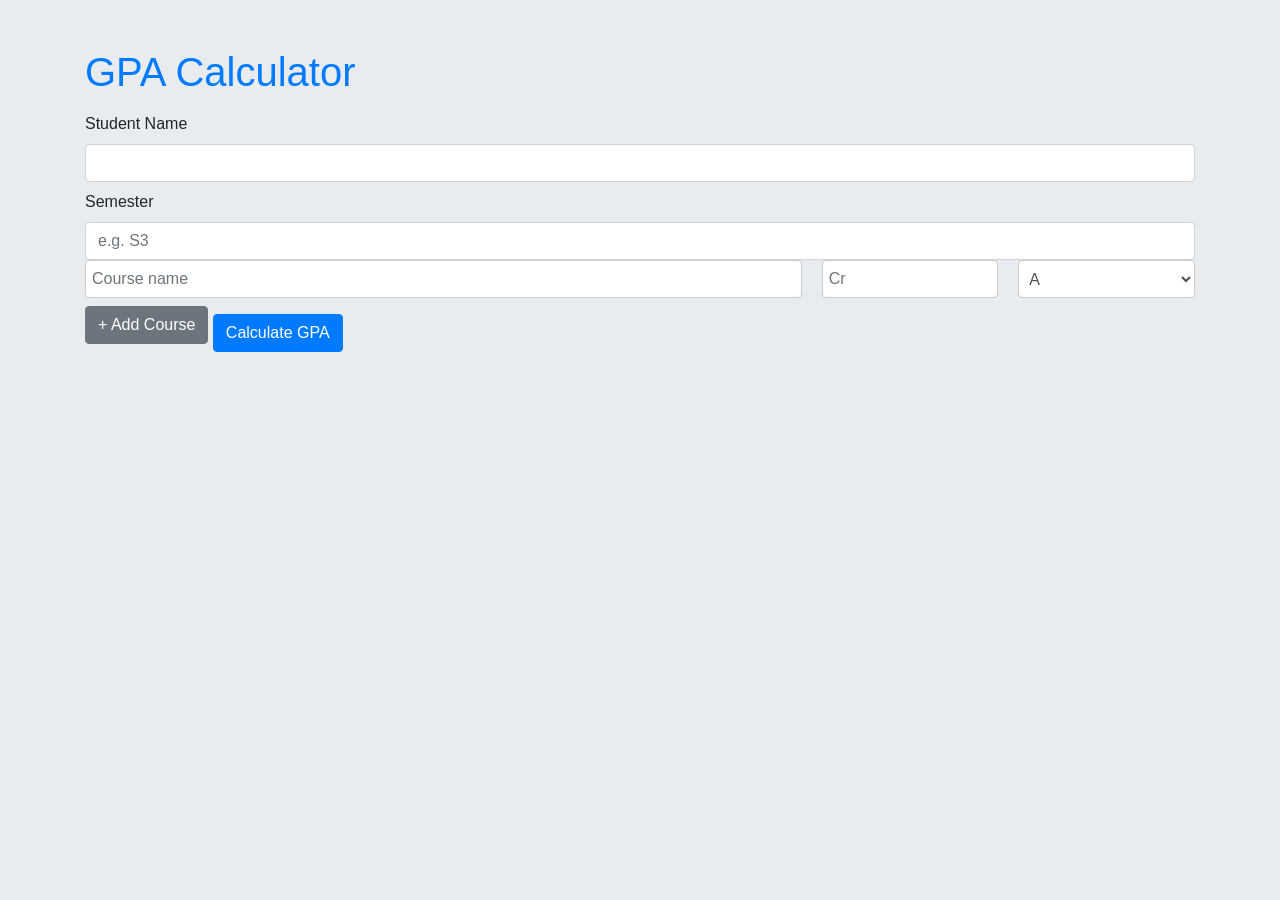
<file: index.html>
<!DOCTYPE html>
<html>

<head>
    <meta charset="UTF-8">
    <title>GPA Calculator with jQuery and Bootstrap</title>

    <link rel="stylesheet" href="https://stackpath.bootstrapcdn.com/bootstrap/4.5.2/css/bootstrap.min.css">
    <link rel="stylesheet" href="style.css">

    <!-- jQuery -->
    <script src="https://code.jquery.com/jquery-3.6.0.min.js"></script>
    <script src="https://stackpath.bootstrapcdn.com/bootstrap/4.5.2/js/bootstrap.min.js"></script>
    <script src="script.js" defer></script>

</head>

<body>
    <div class="container">
        <h1 class="mt-5">GPA Calculator</h1>
        <div id="result" class="mt-3"></div>

        <form id="gpaForm">
            <label>Student Name</label>
            <input type="text" name="student" class="form-control" required>

            <label class="mt-2">Semester</label>
            <input type="text" name="semester" class="form-control" placeholder="e.g. S3" required>
            <div id="courses">
                <div class="course-row form-row mb-2">

                    <div class="col">
                        <input type="text" name="course[]" class="form-control" placeholder="Course name" required>
                    </div>

                    <div class="col-2">
                        <input type="number" name="credits[]" class="form-control" placeholder="Cr" required>
                    </div>

                    <div class="col-2">
                        <select name="grade[]" class="form-control">
                            <option value="4.0">A</option>
                            <option value="3.0">B</option>
                            <option value="2.0">C</option>
                            <option value="1.0">D</option>
                            <option value="0.0">F</option>
                        </select>
                    </div>

                </div>
            </div>

            <button type="button" id="addCourse" class="btn btn-secondary mb-3">
                + Add Course
            </button>

            <button type="submit" class="btn btn-primary">
                Calculate GPA
            </button>

        </form>
    </div>
</body>

</html>
</file>
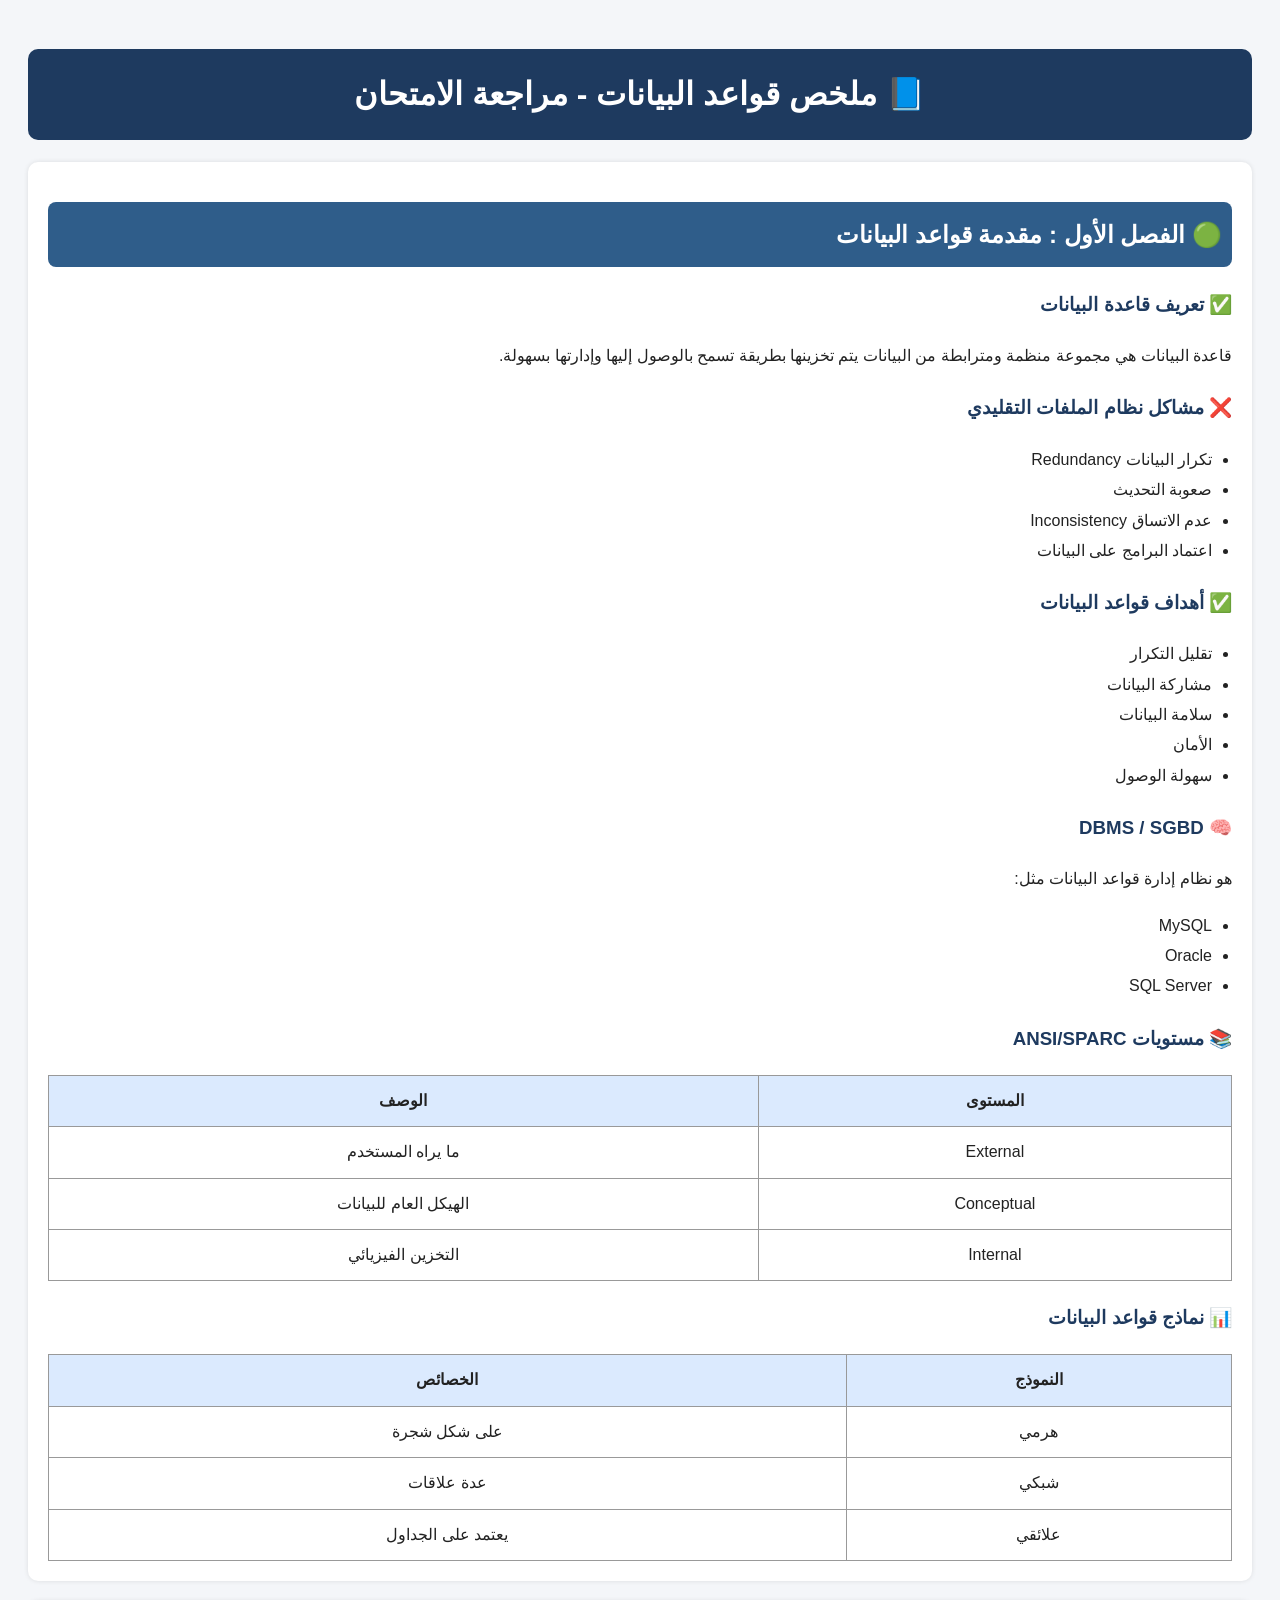
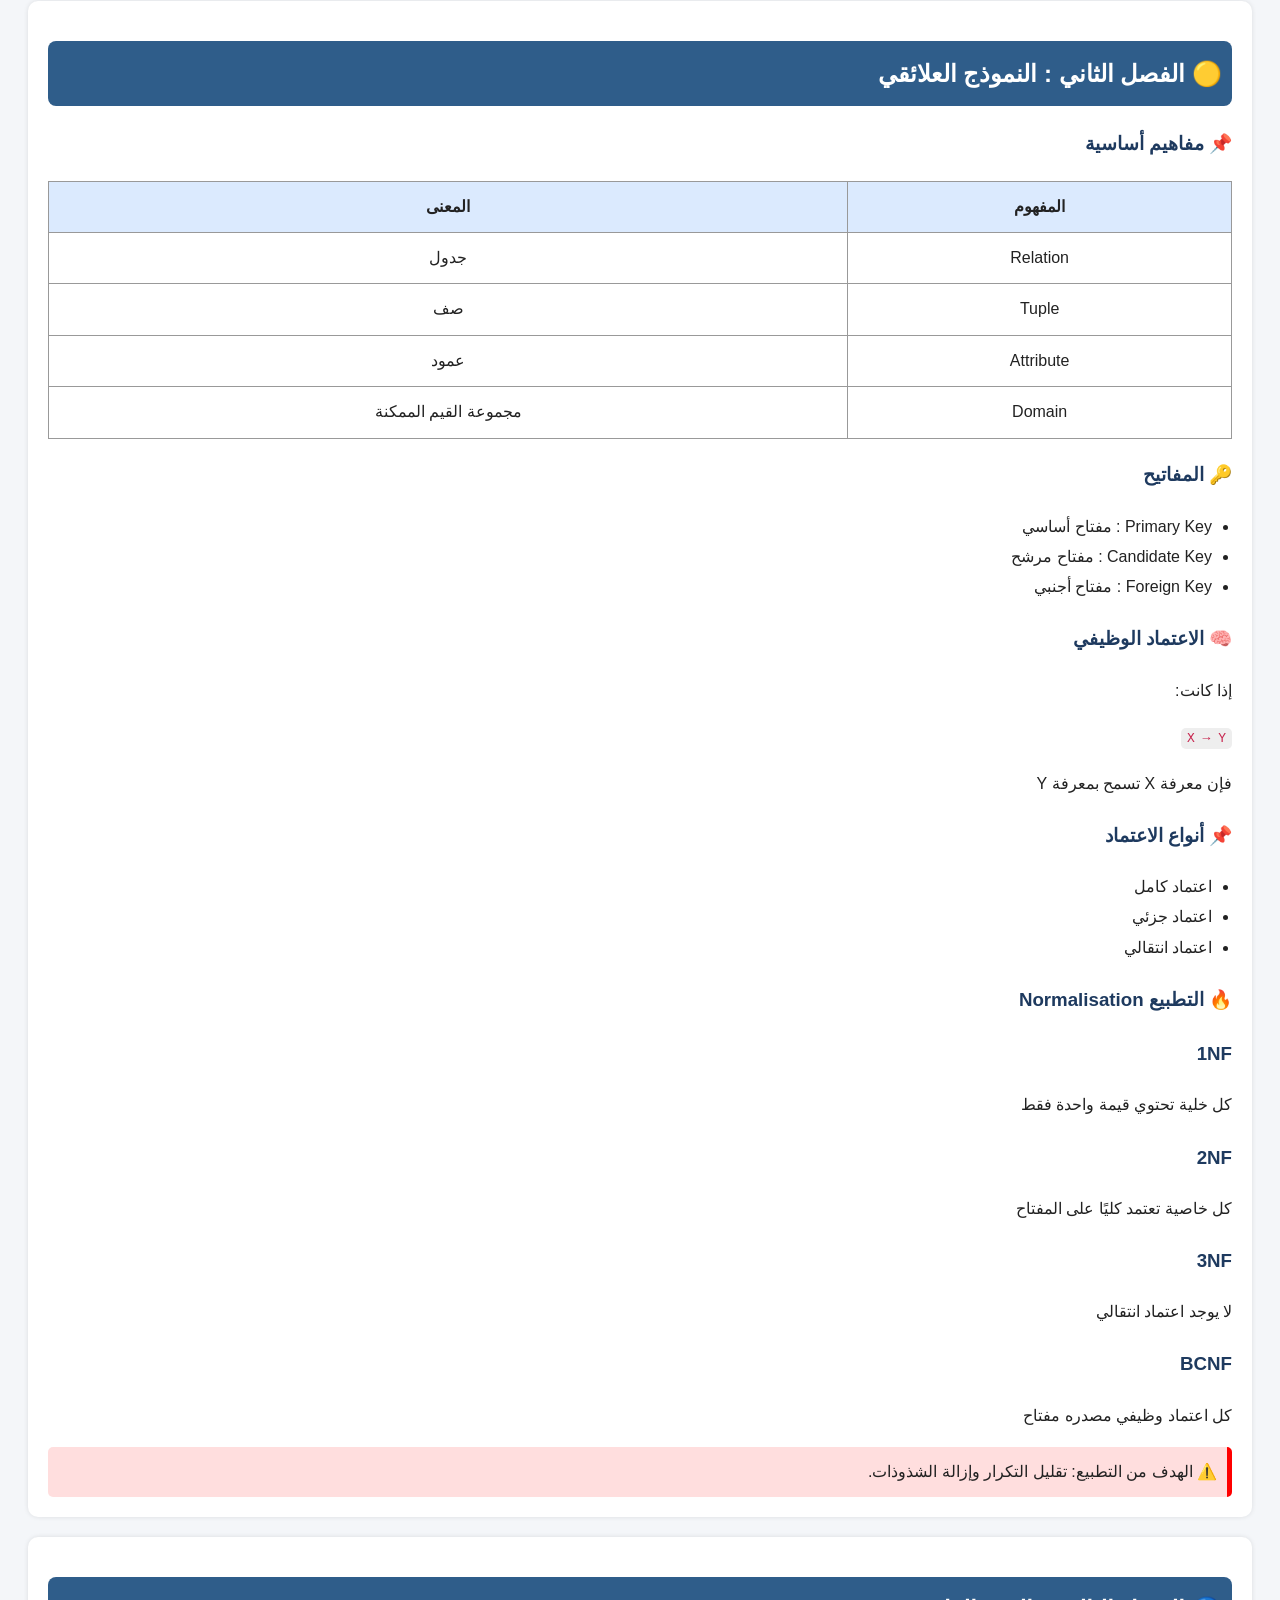
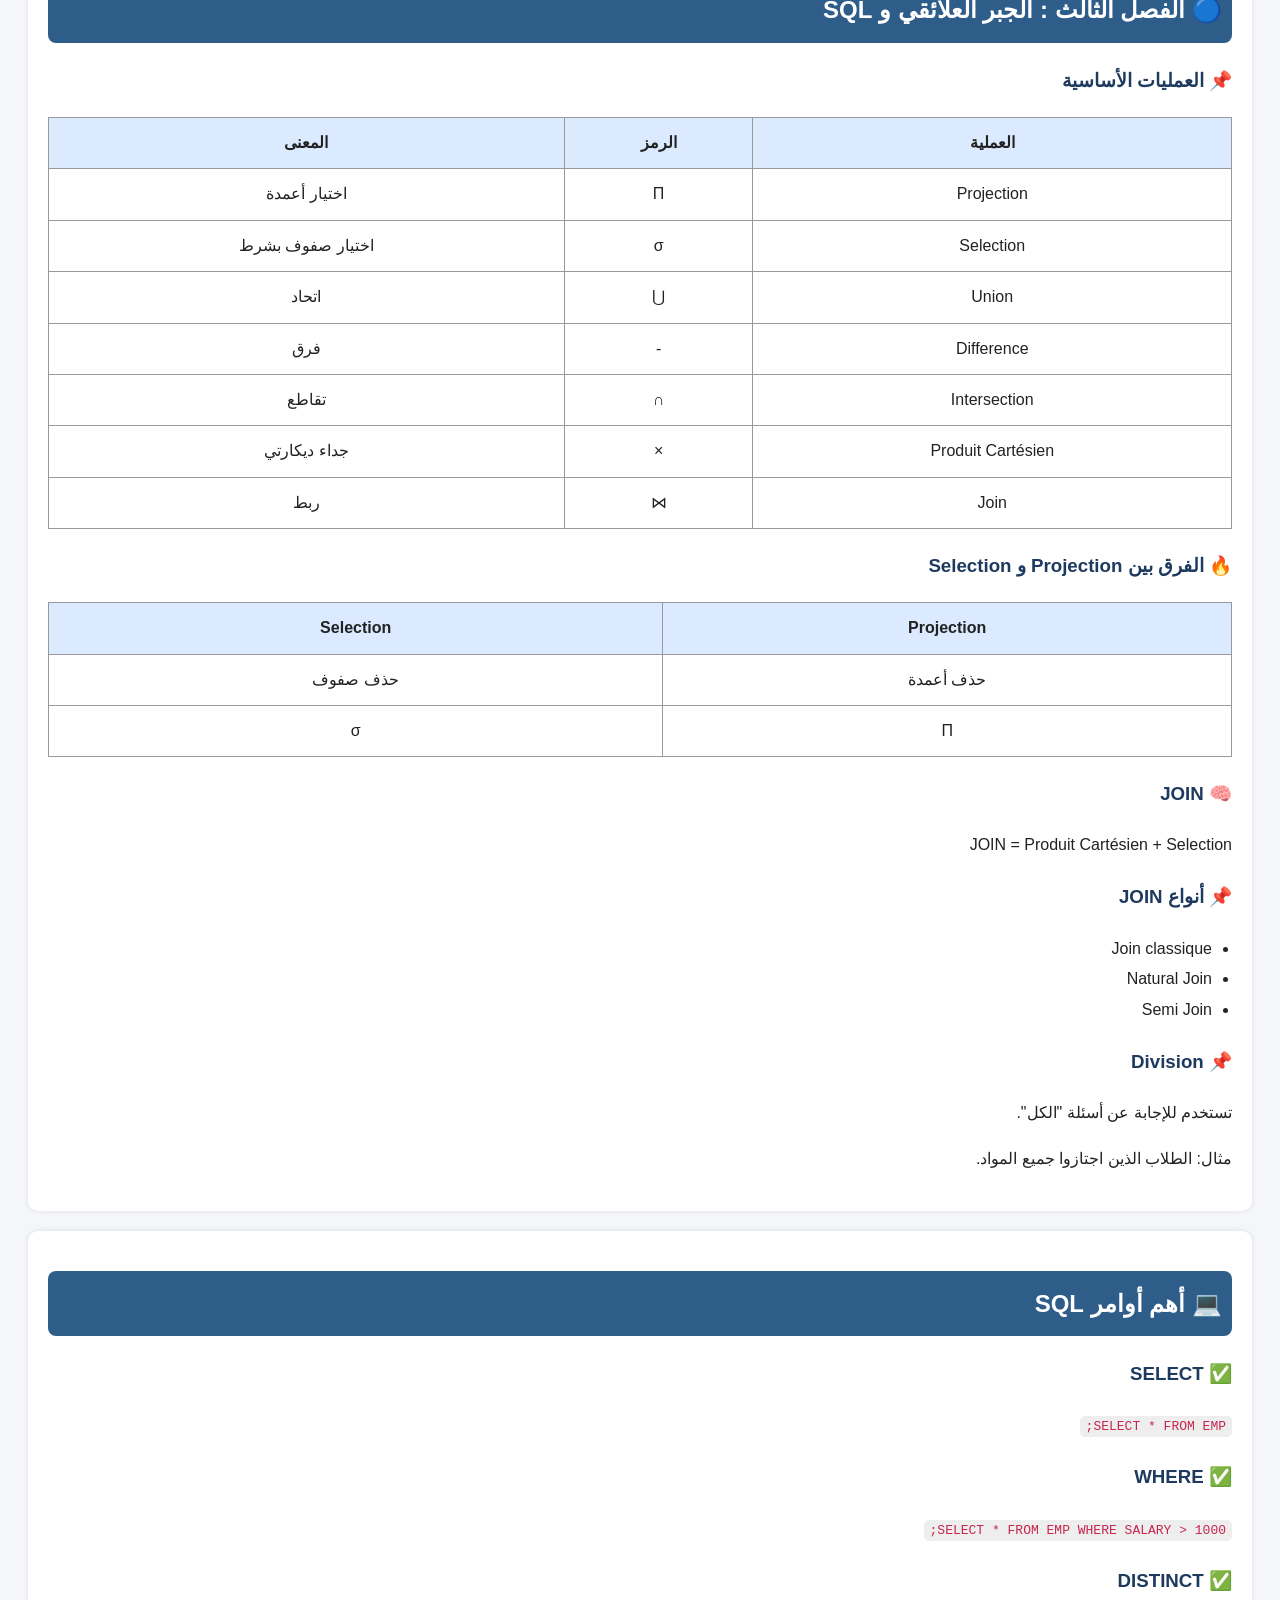
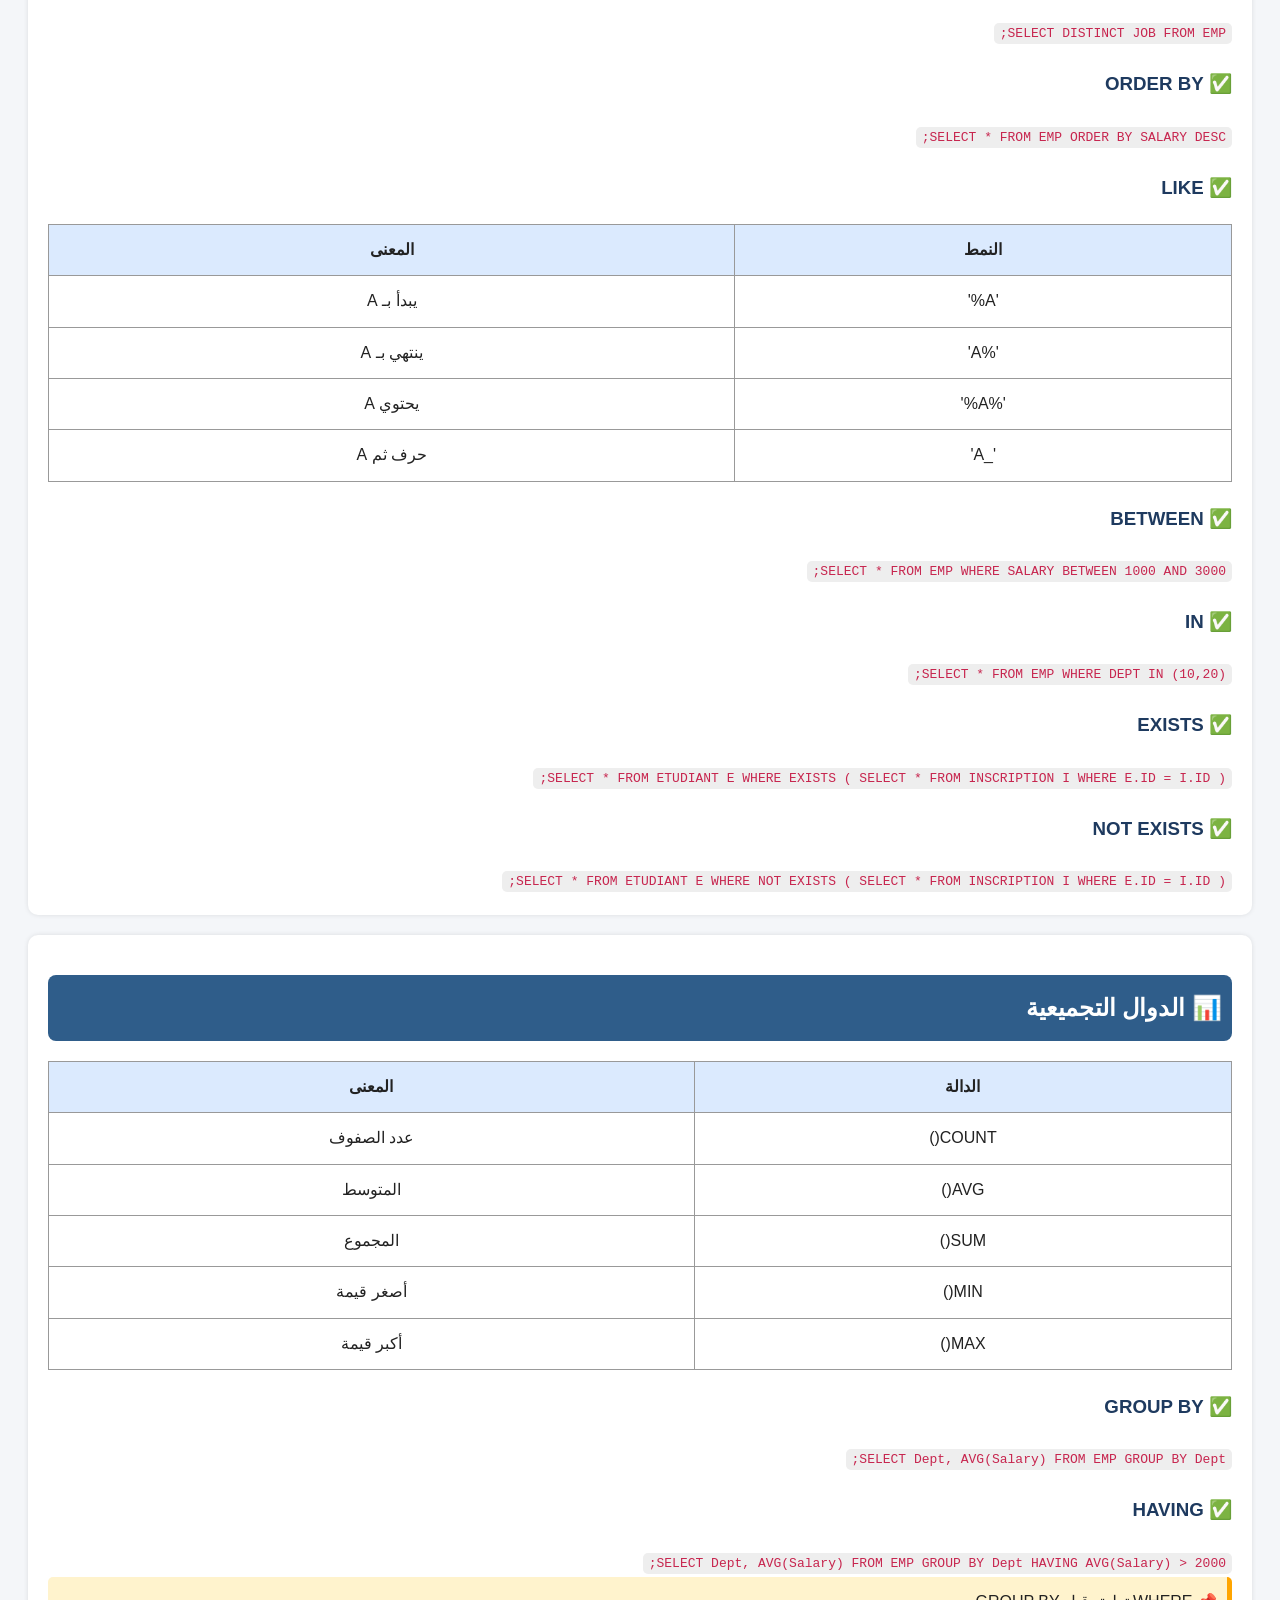
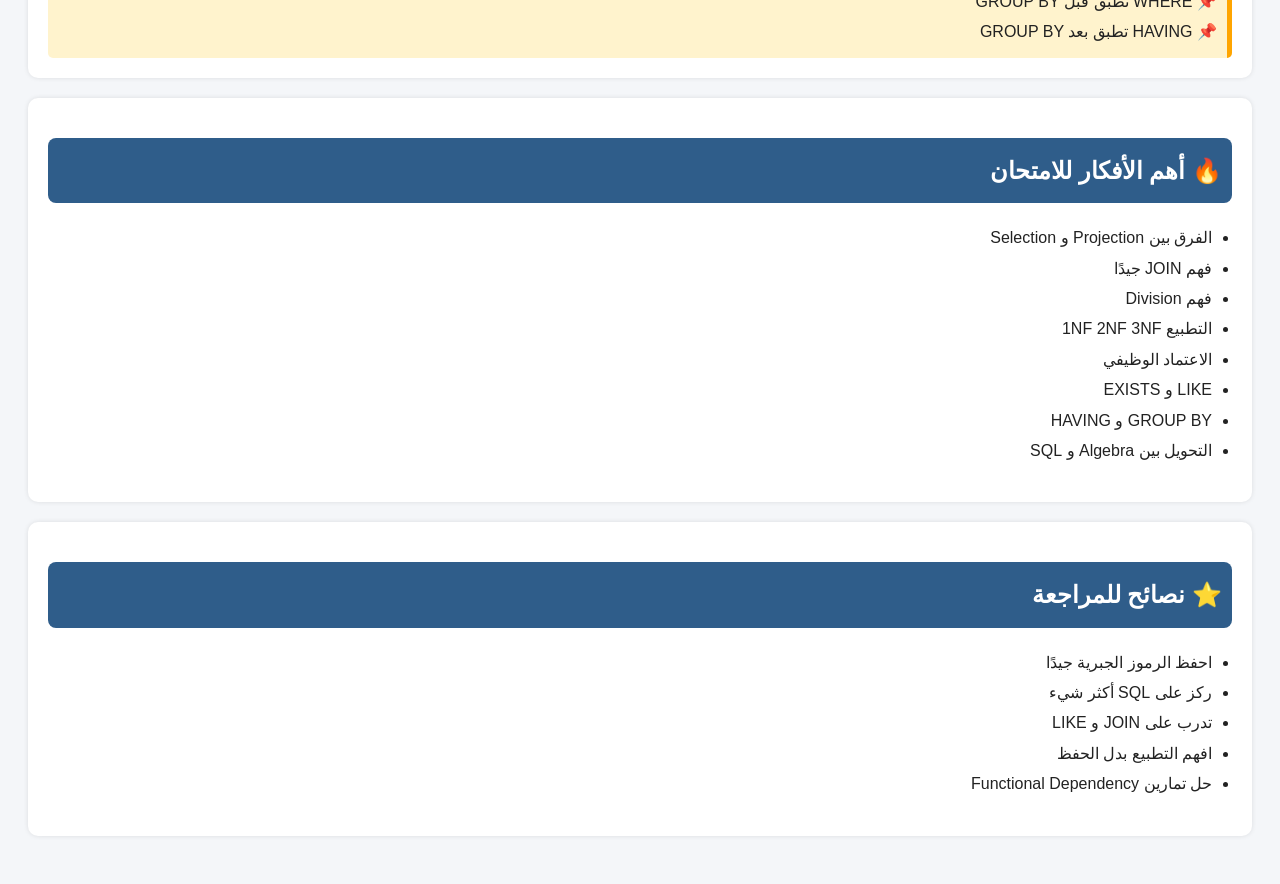
<file: BDDSummary.html>
<!DOCTYPE html>
<html lang="ar" dir="rtl">
<head>
<meta charset="UTF-8">
<meta name="viewport" content="width=device-width, initial-scale=1.0">
<title>ملخص قواعد البيانات - للمراجعة السريعة</title>

<style>
body{
    font-family: Tahoma, Arial;
    background:#f4f6f9;
    color:#222;
    line-height:1.9;
    padding:20px;
}

h1{
    text-align:center;
    background:#1e3a5f;
    color:white;
    padding:15px;
    border-radius:10px;
}

h2{
    background:#2f5d8a;
    color:white;
    padding:10px;
    border-radius:8px;
}

h3{
    color:#1e3a5f;
}

.section{
    background:white;
    padding:20px;
    margin-bottom:20px;
    border-radius:10px;
    box-shadow:0 0 5px rgba(0,0,0,0.1);
}

table{
    width:100%;
    border-collapse:collapse;
    margin-top:10px;
}

table,th,td{
    border:1px solid #999;
}

th{
    background:#dbeafe;
}

th,td{
    padding:10px;
    text-align:center;
}

code{
    background:#eee;
    padding:3px 6px;
    border-radius:5px;
    color:#c7254e;
}

.note{
    background:#fff3cd;
    padding:10px;
    border-right:5px solid orange;
    border-radius:5px;
}

.important{
    background:#ffdede;
    padding:10px;
    border-right:5px solid red;
    border-radius:5px;
}

ul{
    padding-right:20px;
}
</style>
</head>

<body>

<h1>📘 ملخص قواعد البيانات - مراجعة الامتحان</h1>

<!-- الفصل الأول -->
<div class="section">

<h2>🟢 الفصل الأول : مقدمة قواعد البيانات</h2>

<h3>✅ تعريف قاعدة البيانات</h3>
<p>
قاعدة البيانات هي مجموعة منظمة ومترابطة من البيانات يتم تخزينها بطريقة تسمح بالوصول إليها وإدارتها بسهولة.
</p>

<h3>❌ مشاكل نظام الملفات التقليدي</h3>

<ul>
<li>تكرار البيانات Redundancy</li>
<li>صعوبة التحديث</li>
<li>عدم الاتساق Inconsistency</li>
<li>اعتماد البرامج على البيانات</li>
</ul>

<h3>✅ أهداف قواعد البيانات</h3>

<ul>
<li>تقليل التكرار</li>
<li>مشاركة البيانات</li>
<li>سلامة البيانات</li>
<li>الأمان</li>
<li>سهولة الوصول</li>
</ul>

<h3>🧠 DBMS / SGBD</h3>

<p>
هو نظام إدارة قواعد البيانات مثل:
</p>

<ul>
<li>MySQL</li>
<li>Oracle</li>
<li>SQL Server</li>
</ul>

<h3>📚 مستويات ANSI/SPARC</h3>

<table>
<tr>
<th>المستوى</th>
<th>الوصف</th>
</tr>

<tr>
<td>External</td>
<td>ما يراه المستخدم</td>
</tr>

<tr>
<td>Conceptual</td>
<td>الهيكل العام للبيانات</td>
</tr>

<tr>
<td>Internal</td>
<td>التخزين الفيزيائي</td>
</tr>

</table>

<h3>📊 نماذج قواعد البيانات</h3>

<table>
<tr>
<th>النموذج</th>
<th>الخصائص</th>
</tr>

<tr>
<td>هرمي</td>
<td>على شكل شجرة</td>
</tr>

<tr>
<td>شبكي</td>
<td>عدة علاقات</td>
</tr>

<tr>
<td>علائقي</td>
<td>يعتمد على الجداول</td>
</tr>

</table>

</div>

<!-- الفصل الثاني -->
<div class="section">

<h2>🟡 الفصل الثاني : النموذج العلائقي</h2>

<h3>📌 مفاهيم أساسية</h3>

<table>
<tr>
<th>المفهوم</th>
<th>المعنى</th>
</tr>

<tr>
<td>Relation</td>
<td>جدول</td>
</tr>

<tr>
<td>Tuple</td>
<td>صف</td>
</tr>

<tr>
<td>Attribute</td>
<td>عمود</td>
</tr>

<tr>
<td>Domain</td>
<td>مجموعة القيم الممكنة</td>
</tr>

</table>

<h3>🔑 المفاتيح</h3>

<ul>
<li>Primary Key : مفتاح أساسي</li>
<li>Candidate Key : مفتاح مرشح</li>
<li>Foreign Key : مفتاح أجنبي</li>
</ul>

<h3>🧠 الاعتماد الوظيفي</h3>

<p>
إذا كانت:
</p>

<code>X → Y</code>

<p>
فإن معرفة X تسمح بمعرفة Y
</p>

<h3>📌 أنواع الاعتماد</h3>

<ul>
<li>اعتماد كامل</li>
<li>اعتماد جزئي</li>
<li>اعتماد انتقالي</li>
</ul>

<h3>🔥 التطبيع Normalisation</h3>

<h3>1NF</h3>
<p>كل خلية تحتوي قيمة واحدة فقط</p>

<h3>2NF</h3>
<p>كل خاصية تعتمد كليًا على المفتاح</p>

<h3>3NF</h3>
<p>لا يوجد اعتماد انتقالي</p>

<h3>BCNF</h3>
<p>كل اعتماد وظيفي مصدره مفتاح</p>

<div class="important">
⚠️ الهدف من التطبيع:
تقليل التكرار وإزالة الشذوذات.
</div>

</div>

<!-- الفصل الثالث -->
<div class="section">

<h2>🔵 الفصل الثالث : الجبر العلائقي و SQL</h2>

<h3>📌 العمليات الأساسية</h3>

<table>

<tr>
<th>العملية</th>
<th>الرمز</th>
<th>المعنى</th>
</tr>

<tr>
<td>Projection</td>
<td>Π</td>
<td>اختيار أعمدة</td>
</tr>

<tr>
<td>Selection</td>
<td>σ</td>
<td>اختيار صفوف بشرط</td>
</tr>

<tr>
<td>Union</td>
<td>⋃</td>
<td>اتحاد</td>
</tr>

<tr>
<td>Difference</td>
<td>-</td>
<td>فرق</td>
</tr>

<tr>
<td>Intersection</td>
<td>∩</td>
<td>تقاطع</td>
</tr>

<tr>
<td>Produit Cartésien</td>
<td>×</td>
<td>جداء ديكارتي</td>
</tr>

<tr>
<td>Join</td>
<td>⋈</td>
<td>ربط</td>
</tr>

</table>

<h3>🔥 الفرق بين Projection و Selection</h3>

<table>

<tr>
<th>Projection</th>
<th>Selection</th>
</tr>

<tr>
<td>حذف أعمدة</td>
<td>حذف صفوف</td>
</tr>

<tr>
<td>Π</td>
<td>σ</td>
</tr>

</table>

<h3>🧠 JOIN</h3>

<p>
JOIN = Produit Cartésien + Selection
</p>

<h3>📌 أنواع JOIN</h3>

<ul>
<li>Join classique</li>
<li>Natural Join</li>
<li>Semi Join</li>
</ul>

<h3>📌 Division</h3>

<p>
تستخدم للإجابة عن أسئلة "الكل".
</p>

<p>
مثال:
الطلاب الذين اجتازوا جميع المواد.
</p>

</div>

<!-- SQL -->
<div class="section">

<h2>💻 أهم أوامر SQL</h2>

<h3>✅ SELECT</h3>

<code>
SELECT * FROM EMP;
</code>

<h3>✅ WHERE</h3>

<code>
SELECT * FROM EMP WHERE SALARY > 1000;
</code>

<h3>✅ DISTINCT</h3>

<code>
SELECT DISTINCT JOB FROM EMP;
</code>

<h3>✅ ORDER BY</h3>

<code>
SELECT * FROM EMP ORDER BY SALARY DESC;
</code>

<h3>✅ LIKE</h3>

<table>

<tr>
<th>النمط</th>
<th>المعنى</th>
</tr>

<tr>
<td>'A%'</td>
<td>يبدأ بـ A</td>
</tr>

<tr>
<td>'%A'</td>
<td>ينتهي بـ A</td>
</tr>

<tr>
<td>'%A%'</td>
<td>يحتوي A</td>
</tr>

<tr>
<td>'_A'</td>
<td>حرف ثم A</td>
</tr>

</table>

<h3>✅ BETWEEN</h3>

<code>
SELECT * FROM EMP
WHERE SALARY BETWEEN 1000 AND 3000;
</code>

<h3>✅ IN</h3>

<code>
SELECT * FROM EMP
WHERE DEPT IN (10,20);
</code>

<h3>✅ EXISTS</h3>

<code>
SELECT *
FROM ETUDIANT E
WHERE EXISTS (
SELECT *
FROM INSCRIPTION I
WHERE E.ID = I.ID
);
</code>

<h3>✅ NOT EXISTS</h3>

<code>
SELECT *
FROM ETUDIANT E
WHERE NOT EXISTS (
SELECT *
FROM INSCRIPTION I
WHERE E.ID = I.ID
);
</code>

</div>

<!-- GROUP -->
<div class="section">

<h2>📊 الدوال التجميعية</h2>

<table>

<tr>
<th>الدالة</th>
<th>المعنى</th>
</tr>

<tr>
<td>COUNT()</td>
<td>عدد الصفوف</td>
</tr>

<tr>
<td>AVG()</td>
<td>المتوسط</td>
</tr>

<tr>
<td>SUM()</td>
<td>المجموع</td>
</tr>

<tr>
<td>MIN()</td>
<td>أصغر قيمة</td>
</tr>

<tr>
<td>MAX()</td>
<td>أكبر قيمة</td>
</tr>

</table>

<h3>✅ GROUP BY</h3>

<code>
SELECT Dept, AVG(Salary)
FROM EMP
GROUP BY Dept;
</code>

<h3>✅ HAVING</h3>

<code>
SELECT Dept, AVG(Salary)
FROM EMP
GROUP BY Dept
HAVING AVG(Salary) > 2000;
</code>

<div class="note">
📌 WHERE تطبق قبل GROUP BY
<br>
📌 HAVING تطبق بعد GROUP BY
</div>

</div>

<!-- أسئلة سريعة -->
<div class="section">

<h2>🔥 أهم الأفكار للامتحان</h2>

<ul>
<li>الفرق بين Projection و Selection</li>
<li>فهم JOIN جيدًا</li>
<li>فهم Division</li>
<li>التطبيع 1NF 2NF 3NF</li>
<li>الاعتماد الوظيفي</li>
<li>LIKE و EXISTS</li>
<li>GROUP BY و HAVING</li>
<li>التحويل بين Algebra و SQL</li>
</ul>

</div>

<!-- النهاية -->
<div class="section">

<h2>⭐ نصائح للمراجعة</h2>

<ul>
<li>احفظ الرموز الجبرية جيدًا</li>
<li>ركز على SQL أكثر شيء</li>
<li>تدرب على JOIN و LIKE</li>
<li>افهم التطبيع بدل الحفظ</li>
<li>حل تمارين Functional Dependency</li>
</ul>

</div>

</body>
</html>
</file>
<file: style.css>
body {

    font-family: Arial;
    margin: 20px;
    background-color: #e9ecef;

}

h1 {

    color: #007BFF;

}

.course-row {

    display: flex;
    gap: 10px;
    margin-bottom: 10px;
    align-items: center;

}

.course-row input,
.course-row select {

    padding: 6px;
    border: 1px solid #ccc;
    border-radius: 4px;

}

table {

    border-collapse: collapse;
    margin-top: 20px;

}

table th,
table td {

    border: 1px solid #ccc;
    padding: 10px;
    text-align: center;

}

table th {

    background-color: #007BFF;
    color: white;

}
</file>
